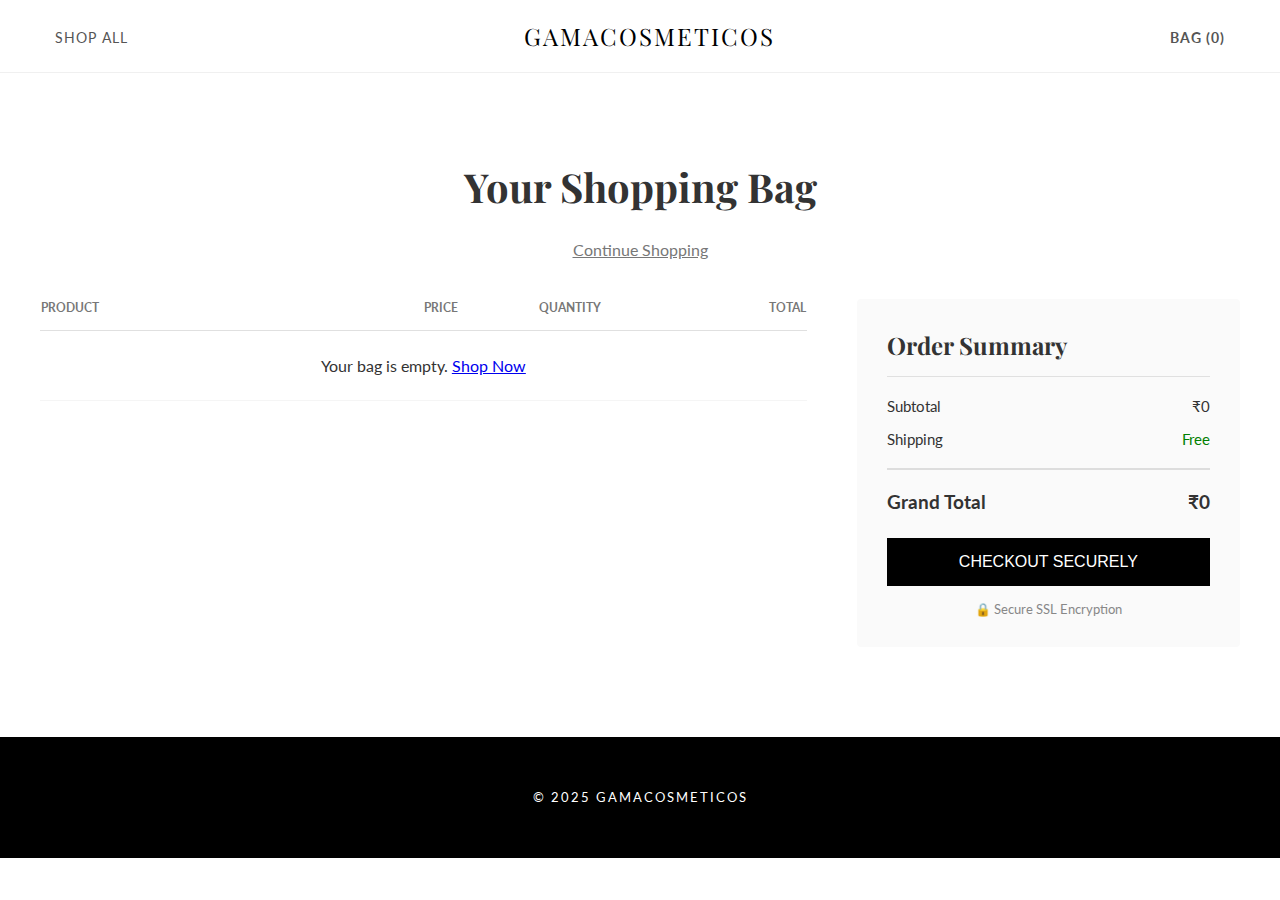
<file: cart.html>
<!DOCTYPE html>
<html lang="en">
<head>
    <meta charset="UTF-8">
    <meta name="viewport" content="width=device-width, initial-scale=1.0">
    <title>Your Bag | GAMACOSMETICOS</title>
    <link rel="stylesheet" href="css/style.css">
    <link href="https://fonts.googleapis.com/css2?family=Lato:wght@300;400;700&family=Playfair+Display:ital,wght@0,400;0,600;1,400&display=swap" rel="stylesheet">
    <script src="https://checkout.razorpay.com/v1/checkout.js"></script>
    <style>
        .cart-wrapper { display: grid; grid-template-columns: 2fr 1fr; gap: 50px; margin-top: 40px; }
        .cart-table { width: 100%; border-collapse: collapse; }
        .cart-table th { text-align: left; padding-bottom: 15px; border-bottom: 1px solid #e0e0e0; text-transform: uppercase; font-size: 0.75rem; color: #777; }
        .cart-table td { padding: 25px 0; border-bottom: 1px solid #f5f5f5; vertical-align: middle; }
        .order-summary { background-color: #fafafa; padding: 30px; border-radius: 4px; }
        .summary-row { display: flex; justify-content: space-between; margin-bottom: 15px; font-size: 0.95rem; }
        .summary-total { display: flex; justify-content: space-between; margin-top: 20px; padding-top: 20px; border-top: 2px solid #ddd; font-weight: 700; font-size: 1.2rem; }
        .btn-checkout { background-color: #000; color: #fff; width: 100%; padding: 15px; border: none; font-size: 1rem; text-transform: uppercase; margin-top: 25px; cursor: pointer; }
        @media (max-width: 768px) { .cart-wrapper { grid-template-columns: 1fr; } }
    </style>
</head>
<body>
    <nav>
        <div class="nav-links"><a href="shop.html">Shop All</a></div>
        <div class="logo"><a href="index.html">GAMACOSMETICOS</a></div>
        <div class="nav-links"><a href="cart.html" style="font-weight:bold;">Bag (<span id="cart-count">0</span>)</a></div>
    </nav>

    <div class="container">
        <div style="text-align: center; margin-bottom: 40px; padding-top: 20px;">
            <h1 style="font-family: 'Playfair Display', serif; font-size: 2.5rem;">Your Shopping Bag</h1>
            <a href="shop.html" style="color:#777; text-decoration:underline;">Continue Shopping</a>
        </div>

        <div class="cart-wrapper">
            <div class="cart-items-section">
                <table class="cart-table">
                    <thead><tr><th width="50%">Product</th><th width="15%">Price</th><th width="20%">Quantity</th><th width="15%" style="text-align:right;">Total</th></tr></thead>
                    <tbody id="cart-items"></tbody>
                </table>
            </div>
            <div class="order-summary">
                <h2 style="font-family: 'Playfair Display', serif; margin-top:0; border-bottom:1px solid #e0e0e0; padding-bottom:15px;">Order Summary</h2>
                <div class="summary-row"><span>Subtotal</span><span>₹<span id="subtotal-display">0</span></span></div>
                <div class="summary-row"><span>Shipping</span><span style="color: green;">Free</span></div>
                <div class="summary-total"><span>Grand Total</span><span>₹<span id="cart-total">0</span></span></div>
                <button class="btn-checkout" onclick="checkout()">Checkout Securely</button>
                <div style="text-align:center; font-size:0.8rem; color:#888; margin-top:15px;">🔒 Secure SSL Encryption</div>
            </div>
        </div>
    </div>

    <footer><p>&copy; 2025 GAMACOSMETICOS</p></footer>
    <script src="js/products.js"></script>
    <script src="js/script.js"></script>
</body>
</html>
</file>
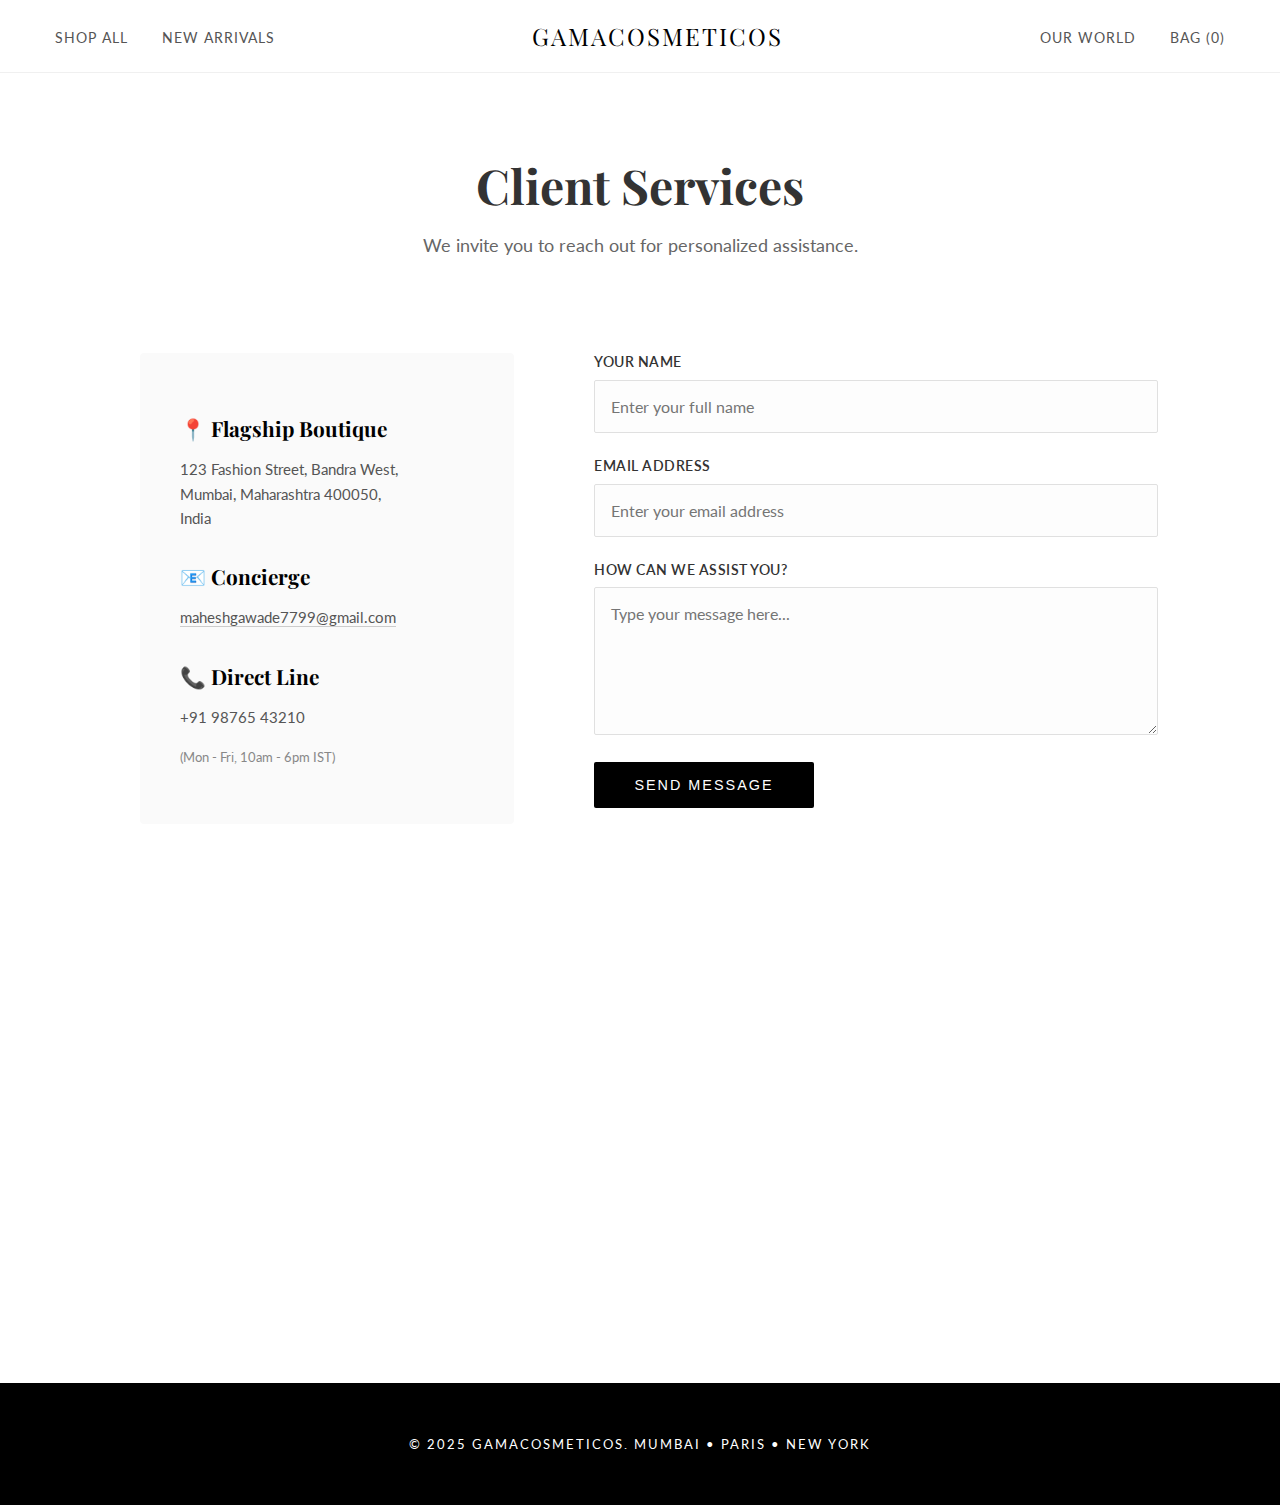
<file: contact.html>
<!DOCTYPE html>
<html lang="en">
<head>
    <meta charset="UTF-8">
    <meta name="viewport" content="width=device-width, initial-scale=1.0">
    <title>Contact Us | GAMACOSMETICOS</title>
    <link rel="stylesheet" href="css/style.css">
    
    <link rel="preconnect" href="https://fonts.googleapis.com">
    <link rel="preconnect" href="https://fonts.gstatic.com" crossorigin>
    <link href="https://fonts.googleapis.com/css2?family=Lato:wght@300;400;700&family=Playfair+Display:ital,wght@0,400;0,600;1,400&display=swap" rel="stylesheet">

    <style>
        /* Contact page specific styles */
        body {
            font-family: 'Lato', sans-serif;
            color: #333;
            background-color: #fff;
        }

        .contact-header {
            text-align: center;
            padding: 3rem 0;
            margin-bottom: 2rem;
        }
        .contact-header h1 {
            font-family: 'Playfair Display', serif;
            font-size: 3rem;
            margin-bottom: 0.5rem;
        }
        .contact-header p {
            color: #666;
            font-size: 1.1rem;
        }

        .contact-wrapper {
            display: grid;
            grid-template-columns: 1fr 1.5fr; /* Info takes less space than form */
            gap: 4rem;
            max-width: 1000px;
            margin: 0 auto 4rem auto;
        }

        /* Info Box */
        .contact-info-box {
            background: #fafafa;
            padding: 2.5rem;
            border-radius: 4px;
            height: fit-content;
        }
        .info-item { margin-bottom: 2rem; }
        .info-item:last-child { margin-bottom: 0; }
        
        .info-item h3 { 
            color: #000; 
            margin-bottom: 0.8rem; 
            font-family: 'Playfair Display', serif;
            font-size: 1.3rem;
            display: flex;
            align-items: center;
            gap: 10px;
        }
        .info-item p {
            color: #555;
            line-height: 1.6;
            font-size: 0.95rem;
        }
        .info-item a { color: #555; text-decoration: none; border-bottom: 1px solid #ccc; transition: 0.3s; }
        .info-item a:hover { color: #000; border-color: #000; }

        /* Form */
        .contact-form {
            background: #fff;
            padding: 0 1rem; 
        }
        .form-group { margin-bottom: 1.5rem; }
        .form-group label { 
            display: block; 
            margin-bottom: 0.6rem; 
            font-weight: 600; 
            font-size: 0.9rem;
            letter-spacing: 0.5px;
            text-transform: uppercase;
        }
        .form-group input, .form-group textarea {
            width: 100%;
            padding: 1rem;
            border: 1px solid #e0e0e0;
            border-radius: 2px;
            font-family: 'Lato', sans-serif;
            font-size: 1rem;
            transition: border-color 0.3s;
            background: #fdfdfd;
        }
        .form-group input:focus, .form-group textarea:focus {
            outline: none;
            border-color: #000;
            background: #fff;
        }

        .btn-send {
            background-color: #000;
            color: #fff;
            padding: 15px 40px;
            border: none;
            border-radius: 2px;
            cursor: pointer;
            text-transform: uppercase;
            letter-spacing: 2px;
            font-size: 0.9rem;
            transition: all 0.3s ease;
        }
        .btn-send:hover {
            background-color: #333;
            transform: translateY(-2px);
        }

        /* Map Container */
        .map-container {
            width: 100%;
            height: 450px;
            filter: grayscale(100%); /* Makes map black & white for luxury feel */
            transition: filter 0.3s;
            margin-bottom: -5px; /* Removes tiny gap at bottom */
        }
        .map-container:hover {
            filter: grayscale(0%); /* Color on hover */
        }

        @media (max-width: 768px) {
            .contact-wrapper { grid-template-columns: 1fr; gap: 2rem; padding: 0 20px; }
            .contact-info-box { padding: 1.5rem; }
        }
    </style>
</head>
<body>

    <nav>
        <div class="nav-links">
            <a href="shop.html">Shop All</a>
            <a href="shop.html">New Arrivals</a>
        </div>
        
        <div class="logo"><a href="index.html">GAMACOSMETICOS</a></div>
        
        <div class="nav-links">
            <a href="about.html">Our World</a>
            <a href="cart.html">Bag (<span id="cart-count">0</span>)</a>
        </div>
        <div class="cart-icon" style="display:none;">
            <a href="cart.html">👜 <span id="cart-count-mobile">0</span></a>
        </div>
    </nav>

    <div class="contact-header">
        <h1>Client Services</h1>
        <p>We invite you to reach out for personalized assistance.</p>
    </div>

    <div class="contact-wrapper">
        <div class="contact-info-box">
            <div class="info-item">
                <h3>📍 Flagship Boutique</h3>
                <p>123 Fashion Street, Bandra West,<br>Mumbai, Maharashtra 400050,<br>India</p>
            </div>
            <div class="info-item">
                <h3>📧 Concierge</h3>
                <p><a href="mailto:maheshgawade7799@gmail.com">maheshgawade7799@gmail.com</a></p>
            </div>
            <div class="info-item">
                <h3>📞 Direct Line</h3>
                <p>+91 98765 43210</p>
                <p><small style="color:#888;">(Mon - Fri, 10am - 6pm IST)</small></p>
            </div>
        </div>

        <form class="contact-form" name="contact" method="POST" data-netlify="true">
            <div class="form-group">
                <label for="name">Your Name</label>
                <input type="text" id="name" name="name" required placeholder="Enter your full name">
            </div>
            <div class="form-group">
                <label for="email">Email Address</label>
                <input type="email" id="email" name="email" required placeholder="Enter your email address">
            </div>
            <div class="form-group">
                <label for="message">How can we assist you?</label>
                <textarea id="message" name="message" rows="6" required placeholder="Type your message here..."></textarea>
            </div>
            <button type="submit" class="btn-send">Send Message</button>
        </form>
    </div>
    
    <div class="map-container">
        <iframe 
            src="https://www.google.com/maps/embed?pb=!1m18!1m12!1m3!1d3771.4593798939765!2d72.8286913149007!3d19.04351698710633!2m3!1f0!2f0!3f0!3m2!1i1024!2i768!4f13.1!3m3!1m2!1s0x3be7c9410830616d%3A0x111b63353dbbce01!2sBandra%20West%2C%20Mumbai%2C%20Maharashtra!5e0!3m2!1sen!2sin!4v1645000000000!5m2!1sen!2sin" 
            width="100%" 
            height="100%" 
            style="border:0;" 
            allowfullscreen="" 
            loading="lazy">
        </iframe>
    </div>

    <footer>
        <p>&copy; 2025 GAMACOSMETICOS. MUMBAI &bullet; PARIS &bullet; NEW YORK</p>
    </footer>

    <script src="js/products.js"></script>
    <script src="js/script.js"></script>
</body>
</html>
</file>
<file: css/style.css>
/* GLOBAL STYLES */
body { font-family: 'Lato', sans-serif; margin: 0; padding: 0; color: #333; background: #fff; }
nav { display: flex; justify-content: space-between; align-items: center; padding: 20px 40px; background: #fff; border-bottom: 1px solid #f0f0f0; }
.logo a { font-family: 'Playfair Display', serif; font-size: 1.5rem; text-decoration: none; color: #000; letter-spacing: 2px; }
.nav-links a { text-decoration: none; color: #555; margin: 0 15px; font-size: 0.9rem; text-transform: uppercase; letter-spacing: 1px; }
.hero { height: 80vh; background: #fdfdfd; display: flex; align-items: center; justify-content: center; text-align: center; }
.hero h1 { font-family: 'Playfair Display', serif; font-size: 4rem; margin: 10px 0; }
.btn-luxury { padding: 15px 40px; background: #000; color: #fff; text-decoration: none; text-transform: uppercase; letter-spacing: 2px; font-size: 0.8rem; display: inline-block; transition: 0.3s; }
.btn-luxury:hover { background: #333; }
.container { max-width: 1200px; margin: 0 auto; padding: 40px 20px; }
.section-title { text-align: center; font-family: 'Playfair Display', serif; font-size: 2.5rem; margin-bottom: 3rem; }
.product-grid { display: grid; grid-template-columns: repeat(auto-fill, minmax(250px, 1fr)); gap: 30px; }
.product-card { border: 1px solid #f9f9f9; text-align: center; background: #fff; transition: 0.3s; }
.product-card:hover { transform: translateY(-5px); box-shadow: 0 10px 20px rgba(0,0,0,0.05); }
.product-image { width: 100%; height: 300px; object-fit: cover; }
.product-info { padding: 15px; }
.product-info h3 { font-size: 1rem; margin: 10px 0; font-weight: 400; }
.category-grid { display: grid; grid-template-columns: repeat(3, 1fr); gap: 20px; }
.cat-card { position: relative; display: block; overflow: hidden; }
.cat-card img { width: 100%; height: 400px; object-fit: cover; transition: 0.5s; }
.cat-card:hover img { transform: scale(1.05); }
.cat-text { position: absolute; bottom: 20px; left: 20px; color: #fff; font-family: 'Playfair Display', serif; font-size: 1.5rem; text-shadow: 0 2px 5px rgba(0,0,0,0.3); }
footer { background: #000; color: #fff; text-align: center; padding: 40px; margin-top: 50px; font-size: 0.8rem; letter-spacing: 2px; text-transform: uppercase; }
.toast { visibility: hidden; min-width: 250px; background-color: #333; color: #fff; text-align: center; border-radius: 2px; padding: 16px; position: fixed; z-index: 1; left: 50%; bottom: 30px; transform: translateX(-50%); }
.toast.show { visibility: visible; -webkit-animation: fadein 0.5s, fadeout 0.5s 2.5s; animation: fadein 0.5s, fadeout 0.5s 2.5s; }
@-webkit-keyframes fadein { from {bottom: 0; opacity: 0;} to {bottom: 30px; opacity: 1;} }
@keyframes fadein { from {bottom: 0; opacity: 0;} to {bottom: 30px; opacity: 1;} }
@-webkit-keyframes fadeout { from {bottom: 30px; opacity: 1;} to {bottom: 0; opacity: 0;} }
@keyframes fadeout { from {bottom: 30px; opacity: 1;} to {bottom: 0; opacity: 0;} }
</file>
